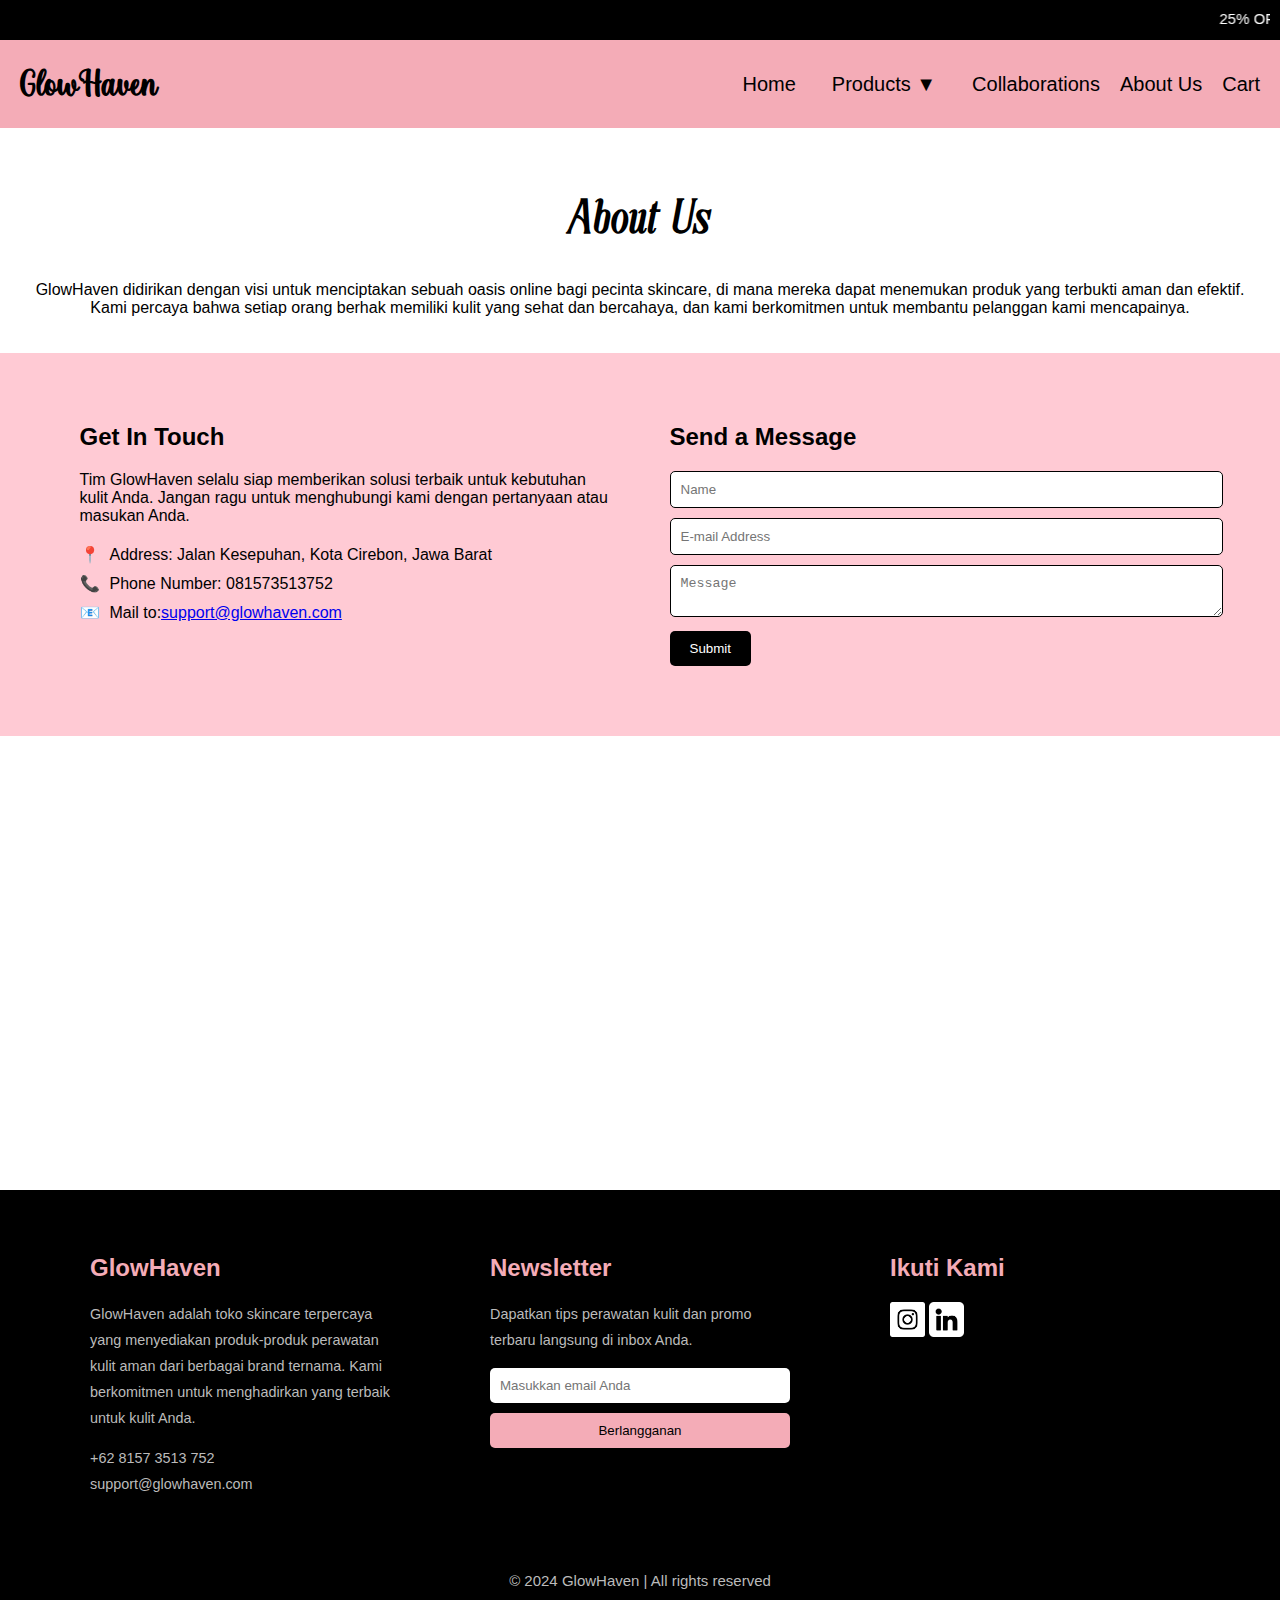
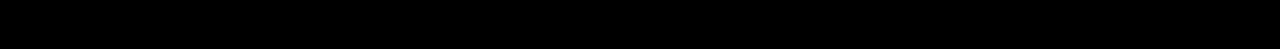
<file: aboutUs.html>
<!DOCTYPE html>
<html lang="en">
<head>
    <meta charset="UTF-8">
    <meta name="viewport" content="width=device-width, initial-scale=1.0">
    <title>About Us | GlowHaven</title>
    <!-- CSS for Style HTML-->
    <link rel="stylesheet" type="text/css" href="assets/css/style.css">
    <!-- CSS for Responsive HTML-->
    <link rel="stylesheet" type="text/css" href="assets/responsive/aboutus-responsive.css">
</head>
<body>
    <!-- Banner -->
    <div class="top-banner">
        <marquee>25% OFF EVERYTHING AT CHECKOUT TO CELEBRATE OUR NEW WEBSITE!</marquee>
    </div>

    <!--Navbar Menu -->
    <header>
        <nav>
            <div class="logo">GlowHaven</div>
            <input type="checkbox" id="nav-toggle" class="nav-toggle">
            <label for="nav-toggle" class="hamburger">&#9776;</label>
            <ul class="menu">
                <li><a href="index.html">Home</a></li>
                <li class="dropdown">
                    <a href="products.html" class="dropbtn">Products &#x25BC;</a>
                    <ul class="dropdown-content">
                        <li><a href="skincare.html">Skin Care</a></li>
                        <li><a href="bodycare.html">Body Care</a></li>
                        <li><a href="haircare.html">Hair Care</a></li>
                        <li><a href="lipcare.html">Lip Care</a></li>
                    </ul>
                </li>
                <li><a href="collaborations.html">Collaborations</a></li>
                <li><a href="aboutUs.html">About Us</a></li>
                <li class="cart"><a href="cart.html">Cart</a></li>
            </ul>
        </nav>
    </header>

    <!-- About Us Section -->
    <section class="about-us">
        <h1>About Us</h1>
        <p>GlowHaven didirikan dengan visi untuk menciptakan sebuah oasis online bagi pecinta skincare, di mana mereka dapat menemukan produk yang terbukti aman dan efektif. Kami percaya bahwa setiap orang berhak memiliki kulit yang sehat dan bercahaya, dan kami berkomitmen untuk membantu pelanggan kami mencapainya.</p>
    </section>

    <!-- Contact Info Section -->
    <section class="contact-info">
        <div class="get-in-touch">
            <h2>Get In Touch</h2>
            <p>Tim GlowHaven selalu siap memberikan solusi terbaik untuk kebutuhan kulit Anda. Jangan ragu untuk menghubungi kami dengan pertanyaan atau masukan Anda.</p>
            <ul>
                <li><span class="icon">📍 </span>Address: Jalan Kesepuhan, Kota Cirebon, Jawa Barat</li>
                <li><span class="icon">📞 </span>Phone Number: 081573513752</li>
                <li><span class="icon">📧 </span>Mail to: <a href="support@glowhaven.com ">support@glowhaven.com </a></li>
            </ul>
        </div>
        <div class="send-message">
            <h2>Send a Message</h2>
            <form>
                <input type="text" name="name" placeholder="Name" required>
                <input type="email" name="email" placeholder="E-mail Address" required>
                <textarea name="message" placeholder="Message" required></textarea>
                <button type="submit">Submit</button>
            </form>
        </div>
    </section>

    <!-- Map Section -->
    <section class="map">
        <iframe class="map" src="https://www.google.com/maps/embed?pb=!1m18!1m12!1m3!1d7924.711746935103!2d108.5630911948252!3d-6.726360023078624!2m3!1f0!2f0!3f0!3m2!1i1024!2i768!4f13.1!3m3!1m2!1s0x2e6ee263eaaaaaab%3A0x20ea18cbfb1df195!2sKeraton%20Kasepuhan!5e0!3m2!1sid!2sid!4v1724917926359!5m2!1sid!2sid" width="600" height="450" style="border:0;" allowfullscreen="" loading="lazy" referrerpolicy="no-referrer-when-downgrade"></iframe>
    </section>

    <!--- Section Footer-->
    <footer class="footer">
        <div class="footer-container">
            <div class="footer-section about">
                <h3>GlowHaven</h3>
                <p>
                    GlowHaven adalah toko skincare terpercaya yang menyediakan produk-produk perawatan kulit aman dari berbagai brand ternama. Kami berkomitmen untuk menghadirkan yang terbaik untuk kulit Anda.
                </p>
                <p class="footer-contact">
                    <i class="fas fa-phone"></i> +62 8157 3513 752 <br>
                    <i class="fas fa-envelope"></i> support@glowhaven.com
                </p>
            </div>

            <div class="footer-section newsletter">
                <h3>Newsletter</h3>
                <p>Dapatkan tips perawatan kulit dan promo terbaru langsung di inbox Anda.</p>
                <form action="#" class="newsletter-form">
                    <input type="email" placeholder="Masukkan email Anda">
                    <button type="submit">Berlangganan</button>
                </form>
            </div>

            <div class="footer-section social">
                <h3>Ikuti Kami</h3>
                <div class="social-icons">
                    <a href="https://www.instagram.com/fadita.azzahra/"><img src="assets/images/icons/instagram.png" width="35px" height="35px"></a>
                    <a href="https://id.linkedin.com/in/fadita-ayu-azzahra"><img src="assets/images/icons/linkedin.png" width="35px" height="35px"></a>
                </div>
            </div>
        </div>

        <div class="footer-bottom">
            &copy; 2024 GlowHaven | All rights reserved
        </div>
    </footer>
</body>
</html>
</file>
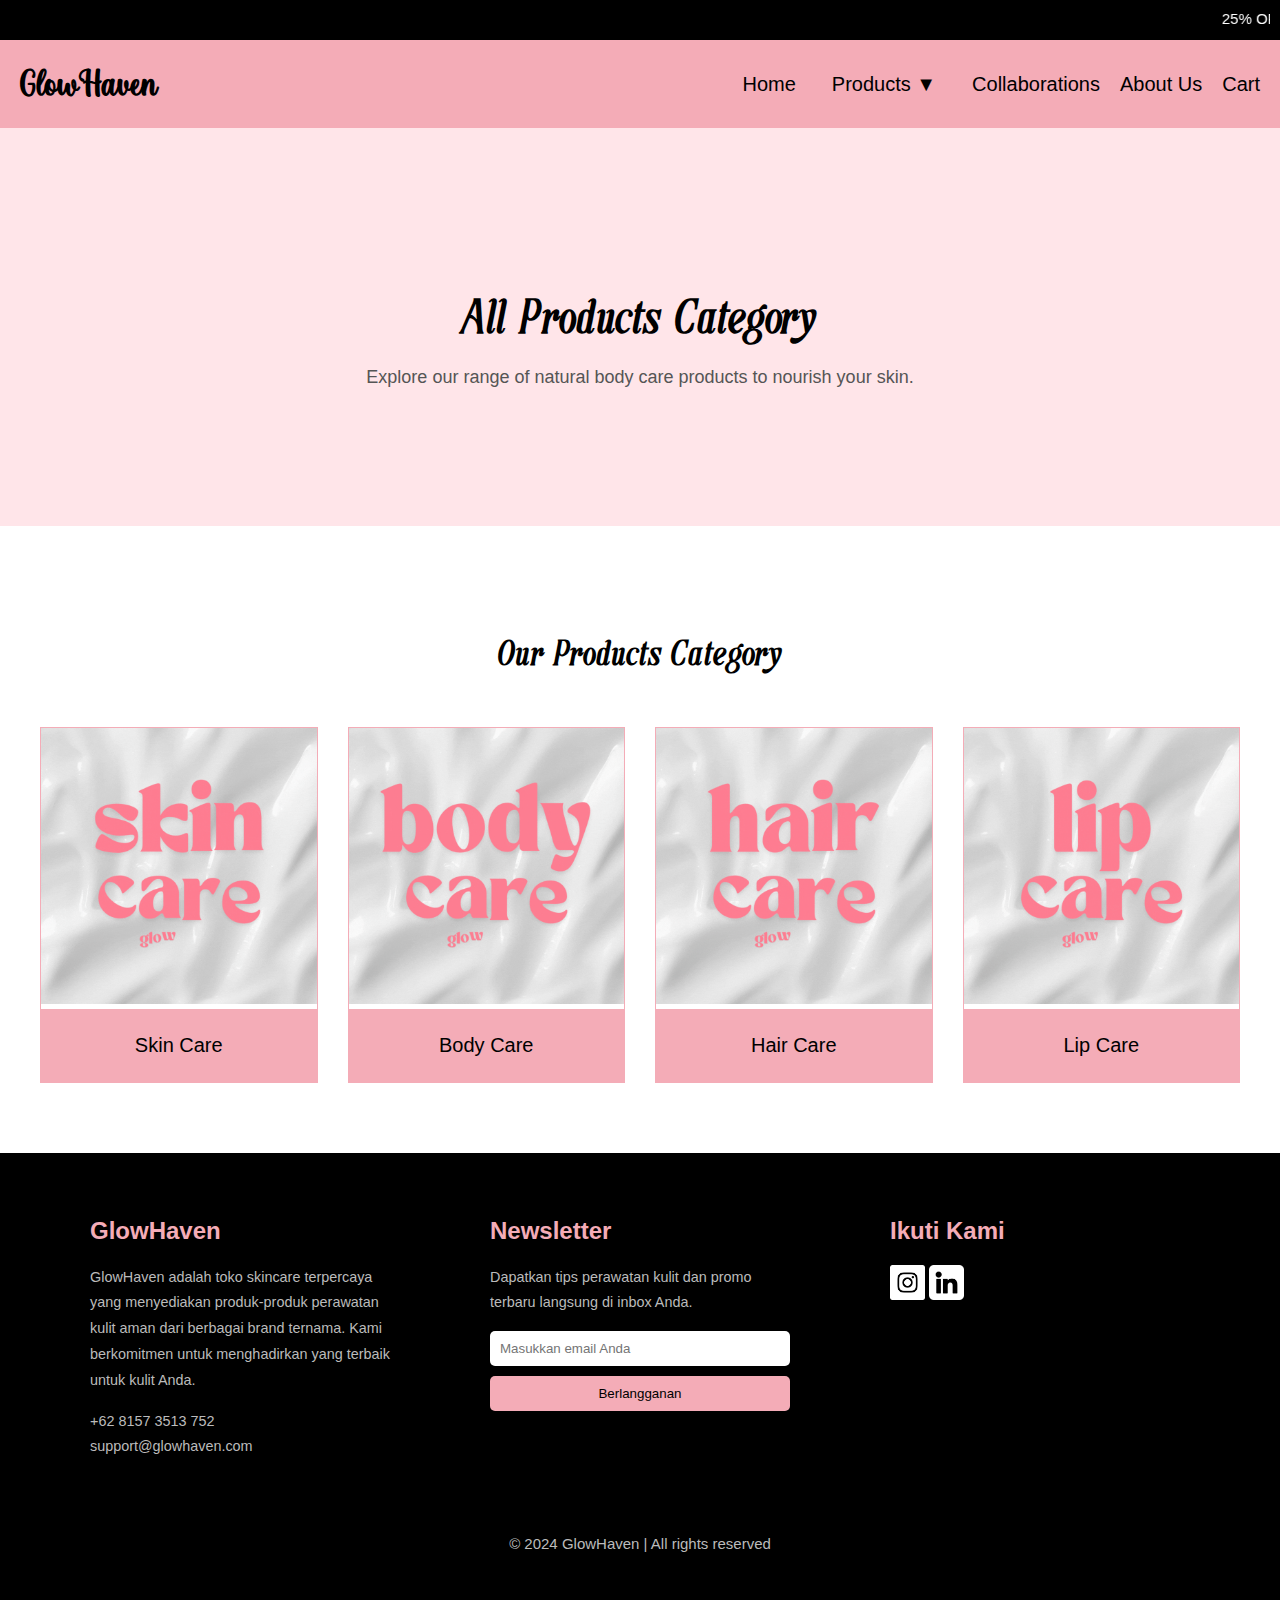
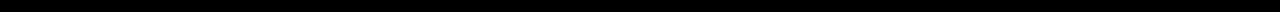
<file: products.html>
<!DOCTYPE html>
<html>
<head>
	<meta charset="utf-8">
	<meta name="viewport" content="width=device-width, initial-scale=1">
	<title>Products | GlowHaven</title>
    <!-- CSS for Style HTML-->
	<link rel="stylesheet" type="text/css" href="assets/css/style.css">
    <!-- CSS for Responsive HTML-->
	<link rel="stylesheet" type="text/css" href="assets/responsive/products-responsive.css">
</head>
<body>
    <!-- Banner -->
	<div class="top-banner">
        <marquee>25% OFF EVERYTHING AT CHECKOUT TO CELEBRATE OUR NEW WEBSITE!</marquee>
    </div>
    
    <!-- Navbar Menu-->
    <header>
        <nav>
            <div class="logo">GlowHaven</div>
            <input type="checkbox" id="nav-toggle" class="nav-toggle">
            <label for="nav-toggle" class="hamburger">&#9776;</label>
            <ul class="menu">
                <li><a href="index.html">Home</a></li>
                <li class="dropdown">
                    <a href="products.html" class="dropbtn">Products &#x25BC;</a>
                    <ul class="dropdown-content">
                        <li><a href="skincare.html">Skin Care</a></li>
                        <li><a href="bodycare.html">Body Care</a></li>
                        <li><a href="haircare.html">Hair Care</a></li>
                        <li><a href="lipcare.html">Lip Care</a></li>
                    </ul>
                </li>
                <li><a href="collaborations.html">Collaborations</a></li>
                <li><a href="aboutUs.html">About Us</a></li>
                <li class="cart"><a href="cart.html">Cart</a></li>
            </ul>
        </nav>
    </header>

    <!-- Hero Section-->
    <section class="hero-info">
        <div class="container">
            <h1>All Products Category</h1>
            <p>Explore our range of natural body care products to nourish your skin.</p>
        </div>
    </section>

    <!-- Category Product-->
    <section class="products-category">
        <div class="container">
            <h2>Our Products Category</h2>
            <div class="category-grid">
                <div class="category">
                    <img src="assets/images/gif/skincare-button.gif">
                    <div class="category-info">
                        <p><a href="skincare.html">Skin Care</a></p>
                    </div>
                </div>
                <div class="category">
                    <img src="assets/images/gif/bodycare-button.gif" alt="Category 2">
                    <div class="category-info">
                        <p><a href="bodycare.html">Body Care</a></p>
                    </div>
                </div>
                <div class="category">
                    <img src="assets/images/gif/haircare-button.gif" alt="Category 3">
                    <div class="category-info">
                        <p><a href="haircare.html">Hair Care</a></p>
                    </div>
                </div>
                <div class="category">
                    <img src="assets/images/gif/lipcare-button.gif" alt="Category 4">
                    <div class="category-info">
                        <p><a href="lipcare.html">Lip Care</a></p>
                    </div>
                </div>
            </div>
        </div>
    </section>

	<!--- Section Footer-->
    <footer class="footer">
        <div class="footer-container">
            <div class="footer-section about">
                <h3>GlowHaven</h3>
                <p>
                    GlowHaven adalah toko skincare terpercaya yang menyediakan produk-produk perawatan kulit aman dari berbagai brand ternama. Kami berkomitmen untuk menghadirkan yang terbaik untuk kulit Anda.
                </p>
                <p class="footer-contact">
                    <i class="fas fa-phone"></i> +62 8157 3513 752 <br>
                    <i class="fas fa-envelope"></i> support@glowhaven.com
                </p>
            </div>

            <div class="footer-section newsletter">
                <h3>Newsletter</h3>
                <p>Dapatkan tips perawatan kulit dan promo terbaru langsung di inbox Anda.</p>
                <form action="#" class="newsletter-form">
                    <input type="email" placeholder="Masukkan email Anda">
                    <button type="submit">Berlangganan</button>
                </form>
            </div>

            <div class="footer-section social">
                <h3>Ikuti Kami</h3>
                <div class="social-icons">
                    <a href="https://www.instagram.com/fadita.azzahra/"><img src="assets/images/icons/instagram.png" width="35px" height="35px"></a>
                    <a href="https://id.linkedin.com/in/fadita-ayu-azzahra"><img src="assets/images/icons/linkedin.png" width="35px" height="35px"></a>
                </div>
            </div>
        </div>

        <div class="footer-bottom">
            &copy; 2024 GlowHaven | All rights reserved
        </div>
    </footer>
</body>
</html>
</file>
<file: assets/css/style.css>
/* Adding New Font */
@font-face {
    font-family: 'josephsophia';
    src: url('../font/josephsophia.ttf');
}

@font-face {
    font-family: 'BillingLottre';
    src: url('../font/Billing\ Lottre.ttf');
}

.top-banner {
    background-color: black;
    color: #fff;
    text-align: center;
    padding: 10px;
    font-size: 15px;
}

body {
    font-family: Arial, Helvetica, sans-serif;
    margin: 0;
    padding: 0;
    box-sizing: border-box;
    color: black;
    height: 100%;
}

header {
    background-color: #f4acb7;
    padding: 20px;
}

.container {
    max-width: 1200px;
    margin: 0 auto;
    padding: 20px;
}

/* Navbar */
nav {
    display: flex;
    justify-content: space-between;
    align-items: center;
}

.nav-toggle {
    display: none;
}

nav .logo {
    font-size: 40px;
    font-weight: bold;
    color: black;
    font-family: 'josephsophia';
}

nav ul {
    list-style-type: none;
    display: flex;
    margin: 0;
    padding: 0;
    gap: 20px;
}

nav ul li {
    display: inline;
}

nav ul li a {
    text-decoration: none;
    color: black;
    font-size: 20px;
}

nav ul li a:hover {
    border-bottom: 2px solid black;
}

nav ul li:hover, .dropdown-content {
    display: block;
}

.cart a {
    text-decoration: none;
}

/* Dropdown styling untuk submenu */
.dropdown {
    float: left;
    overflow: hidden;
}

.dropdown .dropbtn {
    border: none;
    outline: none;
    color: black;
    padding: 14px 16px;
    background-color: inherit;
    margin: 0;
}

.dropdown-content {
    display: none;
    position: absolute;
    background-color: black;
    min-width: 160px;
    padding: 10px 0;
    box-shadow: 0px 8px 16px 0px rgba(0, 0, 0, 0.2);
    z-index: 1;
}

.dropdown-content a {
    float: none;
    color: white;
    padding: 12px 16px;
    text-decoration: none;
    display: block;
    text-align: center;
}

/* Tampilkan dropdown saat hover */
.dropdown-content a:hover {
    background-color: #f4acb7;
    color: black;
}

.dropdown:hover .dropdown-content {
    display: block;
}

.hamburger {
    display: none;
    font-size: 2rem;
    cursor: pointer;
}

/* Hero Image */
.hero {
    background-image: linear-gradient(rgba(0, 0, 0, 0.5), rgba(0, 0, 0, 0.7)), url("../images/heroImage.jpg");
    background-repeat: no-repeat;
    background-size: cover;
    color: white;
    text-align: center;
    padding: 100px 20px;
}

.hero h1 {
    font-size: 50px;
    margin-bottom: 20px;
    font-family: 'BillingLottre';
}

.hero h1:hover {
    color: #f4acb7;
}

.hero button {
    padding: 20px 60px;
    background-color: #f4acb7;
    border: none;
    border-radius: 10px;
    color: black;
    cursor: pointer;
    font-size: 25px;
}

.hero button a {
    text-decoration: none;
    color: black;
}

.hero button:hover {
    background-color: black;
    color: white;
}

/* Intro Section */
.intro {
    padding: 50px 0;
    text-align: center;
    background-color: white;
    line-height: 10px;
}

.intro h2 {
    font-family: 'BillingLottre';
    font-size: 50px;
}

.intro h2:hover, .discount-section h2:hover, .values h2:hover {
    transform: scale(1.1);
}

/* Discount Section */
.discount-section {
    background-color: #f9f2ec;
    padding:20px;
    text-align: center;
}

.discount-section h2 {
    font-size: 50px;
    margin-bottom: 10px;
    font-family: 'BillingLottre';
}

.discount-products {
    display: flex;
    justify-content: space-around;
    flex-wrap: wrap;
}

.discount-products .product {
    background-color: white;
    text-align: center;
    border-radius: 5px;
    width: 200px;
    height: 450px;
    box-sizing: border-box;
    display: flex;
    flex-direction: column;
    justify-content: space-between;
    transition: transform 0.3s ease;
}

/* .discount-products .product:hover {
    transform: scale(1.1);
} */

.discount-products .product img {
    width: 100%;
    height: 150px;
    border-radius: 5px;
    object-fit: cover;
}

.discount-products .product .original-price {
    text-decoration: line-through;
    color: #888;
}

.add-to-cart a {
    text-decoration: none;
    color: black;
}

/* Products Section */
.products {
    padding: 20px;
    background-color: #ffcad4;
}

.products h2 {
    text-align: center;
    margin-bottom: 20px;
    font-size: 50px;
    font-weight: bold;
    font-family: 'BillingLottre';
}

.products h2:hover{
    font-size: 52px;
}

.product-grid {
    display: flex;
    justify-content: space-around;
    flex-wrap: wrap;
}

.product {
    text-align: center;
    margin-bottom: 20px;
}

.product img {
    max-width: 100%;
    height: auto;
    margin-bottom: 10px;
}

.product h3 {
    font-size: 18px;
    margin-bottom: 5px;
}

.product p {
    font-size: 16px;
    color: #555;
}

/* Values Section */
.values {
    padding: 50px 0;
    background-color: white;
    text-align: center;
}

.values h2 {
    font-family: 'BillingLottre';
    font-size: 50px;
}

.values .icons {
    display: flex;
    justify-content: space-around;
    margin-top: 30px;
}

.values .icon img {
    width: 60px;
    margin-bottom: 10px;
}

/* Vision Section */
.vision-section {
    background-color: #f9f2ec;
    padding: 50px 20px;
}

.vision-content {
    display: flex;
    align-items: center;
    justify-content: space-between;
    gap: 20px;
}

.vision-text {
    flex: 1;
    max-width: 60%;
}

.vision-text h2 {
    font-size: 24px;
    margin-bottom: 10px;
}

.vision-text p {
    font-size: 16px;
    line-height: 1.5;
}

.vision-image {
    flex: 1;
    text-align: center;
}

.vision-image img {
    max-width: 50%;
    height: auto;
    border-radius: 10px;
}

/* About Us Section */
.about-us {
    text-align: center;
    padding: 20px;
    background-color: white;
}

.about-us h1 {
    font-family: 'BillingLottre';
    font-size: 48px;
}

.contact-info {
    display: flex;
    justify-content: space-around;
    padding: 50px;
    background-color: #ffcad4;
}

.get-in-touch, .send-message {
    width: 45%;
}

.get-in-touch h2, .send-message h2 {
    font-size: 24px;
    margin-bottom: 20px;
}

.get-in-touch p, .send-message form {
    margin-bottom: 20px;
}

.get-in-touch ul {
    list-style-type: none;
    padding: 0;
}

.get-in-touch ul li {
    margin-bottom: 10px;
    display: flex;
    align-items: center;
}

.get-in-touch ul li .icon {
    margin-right: 10px
}

.social-media a {
    margin-right: 10px;
    color: black;
    text-decoration: none;
}

.send-message form input, .send-message textarea {
    width: 100%;
    padding: 10px;
    margin-bottom: 10px;
    border: 1px solid black;
    border-radius: 5px;
}

.send-message form button {
    background-color: black;
    color: white;
    border: none;
    padding: 10px 20px;
    border-radius: 5px;
    cursor: pointer;
}

.send-message form button:hover {
    background-color: #9d8189;
    color: black;
}

.map {
    text-align: center;
    width: 100%;
}

/* Collaborations Hero Section */
.collaborations-hero {
    background-color: #ffe5e9;
    color: black;
    text-align: center;
    padding: 60px 20px;
}

.collaborations-hero h1 {
    margin-bottom: 20px;
    font-size: 36px;
    font-family: 'BillingLottre';
}

.collaborations-hero p {
    max-width: 800px;
    margin: 0 auto;
    font-size: 18px;
    color: #555;
}

/* Collaborations Content Section */
.collaborations-content .container {
    max-width: 1200px;
    margin: 40px;
    padding: 0 20px;
}

.collaboration-item {
    display: flex;
    align-items: center;
    margin-bottom: 40px;
}

.collaboration-item img {
    max-width: 150px;
    margin-right: 20px;
}

.collaboration-info h2 {
    margin: 0;
    font-size: 28px;
}

.collaboration-info p {
    margin-top: 10px;
    font-size: 16px;
    color: #555;
}

/* Hero Section */
.hero-info {
    background-color: #ffe5e9;
    text-align: center;
    padding: 100px 0;
}

.hero-info h1 {
    font-size: 48px;
    margin-bottom: 10px;
    color: black;
    font-family: 'BillingLottre';
}

.hero-info p {
    font-size: 18px;
    color: #555;
}

/* Product Grid */
.products-category {
    padding: 50px 0;
}

.products-category h2 {
    text-align: center;
    font-size: 36px;
    margin-bottom: 50px;
    color: black;
    font-family: 'BillingLottre';
}

.product-grid {
    display: grid;
    grid-template-columns: repeat(auto-fit, minmax(250px, 1fr));
    gap: 30px;
}

.product {
    background-color: #fff;
    border: 1px solid #ddd;
    padding: 20px;
    text-align: center;
}

.product img {
    max-width: 100%;
    height: auto;
    margin-bottom: 15px;
}

.product h3 {
    font-size: 20px;
    margin-bottom: 10px;
    color: #333;
}

.product p {
    font-size: 18px;
    color: #777;
    margin-bottom: 20px;
}

.product .add-to-cart, .product button {
    background-color: #f4acb7;
    color: white;
    border: none;
    padding: 10px 20px;
    cursor: pointer;
    font-size: 16px;
}

.product button:hover {
    background-color: #e895a0;
}

/* Category Products */
.category-grid {
    display: grid;
    grid-template-columns: repeat(auto-fit, minmax(250px, 1fr));
    gap: 30px;
}

.category {
    border: 1px solid #f4acb7;
    text-align: center;
    font-size: 20px;
}

.category img {
    background-size: cover;
    width: 100%;
    height: auto;
}

.category-info {
    background-color: #f4acb7;
    padding: 5px;
}

.category-info a {
    text-decoration: none;
    color: black;
}

/* Cart */
.main-content {
    display: grid;
    grid-template-columns: 2fr 1fr; /* Menetapkan kolom dengan proporsi 2:1 */
    gap: 20px;
    padding: 20px;
}

.cart-left {
    flex: 2;
    margin-right: 20px;
}

.cart-right {
    flex: 1;
    margin-left: 20px;
}

/* Summary */
.summary {
    margin-top: 20px;
    padding: 0 20px 20px 20px;
    background-color: #ffcad4;
    border: 1px solid #ffcad4;
    border-radius: 10px;
}

.summary h3 {
    font-family: 'BillingLottre';
    text-align: center;
    font-size: 25px;
}

.checkout-button button {
    width: 100%;
    padding: 15px;
    background-color: black;
    color: white;
    border: none;
    border-radius: 5px;
    font-size: 18px;
    cursor: pointer;
    transition: background-color 0.3s ease;
}

.checkout-button button:hover {
    background-color: #f4acb7;
    color: black;
}

.subtotal, .shipping-discount, .tax, .balance {
    display: flex;
    justify-content: space-between;
}

.total {
    text-align: right;
}

/* Cart Section */
.add-your-cart {
    margin: 20px;
    border: 1px solid #ffcad4;
    border-radius: 10px;
    background-color: #ffcad4;
}
.cart-text {
    margin: 20px 50px;
    line-height: 5px;
}

.cart-text h3 {
    font-family: 'BillingLottre';
    font-size: 30px;
}

.product-checkout {
    display: flex;
    flex-wrap: wrap;
    align-items: center;
    justify-content: space-between;
    gap: 30px;
    border: 2px solid black;
    border-radius: 10px;
    margin: 20px 50px;
    background-color: white;
}

.product-checkout-img, .product-recommended-img {
    margin: 10px;
}

.product-checkout-img img {
    max-width: 100px;
    height: 100px;
}

.product-checkout-name {
    width: 200px;
    flex: 2;
}

.product-checkout-price {
    flex: 1;
    text-align: right;
    margin-right: 20px;
}

.product-checkout-button {
    display: flex;
    gap: 20px;
    align-items: center;
    margin-right: 20px;
}

.change-number-product {
    display: flex;
    gap: 20px;
    align-items: center;
}

.less, .add {
    background-color: black;
    color: white;
    padding: 5px 15px;
    cursor: pointer;
}

.less:hover, .add:hover {
    background-color: #f4acb7;
    color: black;
}

.number-product {
    padding: 5px 15px;
    text-align: center;
}

.trash-button {
    background-image: url(../images/icons/trash-close.png);
    background-size: cover;
    width: 25px;
    height: 25px;
    border: none;
    cursor: pointer;
    margin: 20px;
}

.trash-button:hover {
    background-image: url(../images/icons/trash-open.png);
}

.product-recommended {
    display: flex;
    flex-wrap: wrap;
    justify-content: space-between;
    border: 2px solid black;
    border-radius: 10px;
    margin: 20px 50px;
    padding: 30px;
    background-color: white;
}

.product-recommended-item {
    display: block;
    width: 250px;
    height: 300px;
    margin-bottom: 40px;
}

.product-recommended-img img{
    width: 100px;
    height: 100px;
    display: block;
    margin-left: auto;
    margin-right: auto;
}

.recommended-product-checkout {
    margin: 20px;
    border: 1px solid #ffcad4;
    border-radius: 10px;
    background-color: #ffcad4;
}

.product-recommended-name {
    text-align: center;
}

.product-recommended-button {
    text-align: center;
}

.product-recommended-button .add-to-cart {
    background-color: #f4acb7;
    color: white;
    border: none;
    padding: 10px 20px;
    cursor: pointer;
    font-size: 16px;
}

.product-recommended-button button:hover {
    background-color: #e895a0;
}

/* Footer */
.footer {
    background-color: black;
    color: #fff;
    padding: 40px 0;
    text-align: left;
}

.footer-container {
    display: flex;
    justify-content: space-around;
    flex-wrap: wrap;
    max-width: 1200px;
    margin: 0 auto;
}

.footer-section {
    margin-bottom: 20px;
    width: 100%;
    max-width: 300px;
}

.footer-section h3 {
    margin-bottom: 20px;
    font-size: 1.5rem;
    color: #f4acb7;
}

.footer-section p {
    font-size: 0.9rem;
    line-height: 1.8;
    color: #bbb;
}

.footer-contact {
    margin-top: 10px;
}

.newsletter-form {
    display: flex;
    flex-direction: column;
}

.newsletter-form input[type="email"] {
    padding: 10px;
    margin-bottom: 10px;
    border: none;
    border-radius: 5px;
    outline: none;
}

.newsletter-form button {
    padding: 10px;
    border: none;
    border-radius: 5px;
    background-color: #f4acb7;
    color: black;
    cursor: pointer;
    transition: background-color 0.3s ease;
}

.newsletter-form button:hover {
    background-color: #f4acb7;
}

.social-icons {
    margin-top: 20px;
}

.footer-bottom {
    text-align: center;
    padding: 20px 0;
    font-size: 15px;
    color: #bbb;
    background-color: black;
    margin-top: 20px;
}
</file>
<file: assets/responsive/aboutus-responsive.css>
@media (min-width: 769px) and (max-width: 1024px) {
    .footer {
        padding: 20px;
    }

    .footer-container {
        justify-content: space-between;
        padding: 0 20px;
    }

    .footer-section {
        width: 45%;
        max-width: none;
    }

    .newsletter-form input[type="email"], 
    .newsletter-form button {
        font-size: 1rem;
        padding: 12px;
    }

    .footer-section h3 {
        font-size: 1.75rem;
    }

    .footer-section p {
        font-size: 1rem;
    }

    .footer-bottom {
        font-size: 16px;
        padding: 25px 0;
    }
}

@media (max-width: 768px) {
    /* Display the hamburger icon */
    .hamburger {
        display: block;
        font-size: 2rem;
        cursor: pointer;
        color: black;
        padding-right: 20px;
    }

    /* Initially hide the menu */
    nav ul {
        display: none;
        flex-direction: column;
        position: absolute;
        top: 60px;
        right: 0;
        background-color: #f4acb7;
        width: 100%;
        padding: 10px 0;
        box-shadow: 0 4px 8px rgba(0, 0, 0, 0.1);
        border-radius: 8px;
    }

    /* Show the menu when the hamburger is clicked (checkbox hack) */
    .nav-toggle:checked + .hamburger + ul {
        display: flex;
    }

    nav ul li {
        text-align: center;
        padding: 10px 0;
        width: 100%;
    }

    nav ul li a {
        font-size: 18px;
        width: 100%;
        display: block;
        padding: 10px;
    }

    .footer {
        padding: 20px;
    }

    .footer-container {
        justify-content: space-between;
        padding: 0 20px;
    }

    .footer-section {
        width: 45%;
        max-width: none;
    }

    .newsletter-form input[type="email"], 
    .newsletter-form button {
        font-size: 1rem;
        padding: 12px;
    }

    .footer-section h3 {
        font-size: 1.75rem;
    }

    .footer-section p {
        font-size: 1rem;
    }

    .footer-bottom {
        font-size: 16px;
        padding: 25px 0;
    }
}

@media (max-width: 576px) {
    /* Adjust the hamburger size */
    .hamburger {
        font-size: 2.5rem;
    }

    nav ul {
        width: 100%; /* Full width */
        top: 50px;
    }

    nav ul li {
        padding: 15px 0;
    }

    nav ul li a {
        font-size: 16px;
        padding: 10px;
    }
}
</file>
<file: assets/responsive/products-responsive.css>
@media (min-width: 769px) and (max-width: 1024px) {
    .footer {
        padding: 20px;
    }

    .footer-container {
        justify-content: space-between;
        padding: 0 20px;
    }

    .footer-section {
        width: 45%;
        max-width: none;
    }

    .newsletter-form input[type="email"], 
    .newsletter-form button {
        font-size: 1rem;
        padding: 12px;
    }

    .footer-section h3 {
        font-size: 1.75rem;
    }

    .footer-section p {
        font-size: 1rem;
    }

    .footer-bottom {
        font-size: 16px;
        padding: 25px 0;
    }
}

@media (max-width: 768px) {
    /* Display the hamburger icon */
    .hamburger {
        display: block;
        font-size: 2rem;
        cursor: pointer;
        color: black;
        padding-right: 20px;
    }

    /* Initially hide the menu */
    nav ul {
        display: none;
        flex-direction: column;
        position: absolute;
        top: 60px;
        right: 0;
        background-color: #f4acb7;
        width: 100%;
        padding: 10px 0;
        box-shadow: 0 4px 8px rgba(0, 0, 0, 0.1);
        border-radius: 8px;
    }

    /* Show the menu when the hamburger is clicked (checkbox hack) */
    .nav-toggle:checked + .hamburger + ul {
        display: flex;
    }

    nav ul li {
        text-align: center;
        padding: 10px 0;
        width: 100%;
    }

    nav ul li a {
        font-size: 18px;
        width: 100%;
        display: block;
        padding: 10px;
    }

    .footer {
        padding: 20px;
    }

    .footer-container {
        justify-content: space-between;
        padding: 0 20px;
    }

    .footer-section {
        width: 45%;
        max-width: none;
    }

    .newsletter-form input[type="email"], 
    .newsletter-form button {
        font-size: 1rem;
        padding: 12px;
    }

    .footer-section h3 {
        font-size: 1.75rem;
    }

    .footer-section p {
        font-size: 1rem;
    }

    .footer-bottom {
        font-size: 16px;
        padding: 25px 0;
    }
}

@media (max-width: 576px) {
    /* Adjust the hamburger size */
    .hamburger {
        font-size: 2.5rem;
    }

    nav ul {
        width: 100%; /* Full width */
        top: 50px;
    }

    nav ul li {
        padding: 15px 0;
    }

    nav ul li a {
        font-size: 16px;
        padding: 10px;
    }
}

@media (max-width: 360px) {
    .category-grid {
        display: grid;
        grid-template-columns: repeat(auto-fit, minmax(250px, 1fr));
        gap: 30px;
    }
    
    .category {
        border: 1px solid #f4acb7;
        text-align: center;
        font-size: 20px;
    }
    
    .category img {
        background-size: cover;
        width: 100%;
        height: auto;
    }
    
    .category-info {
        background-color: #f4acb7;
        padding: 5px;
    }
}
</file>
